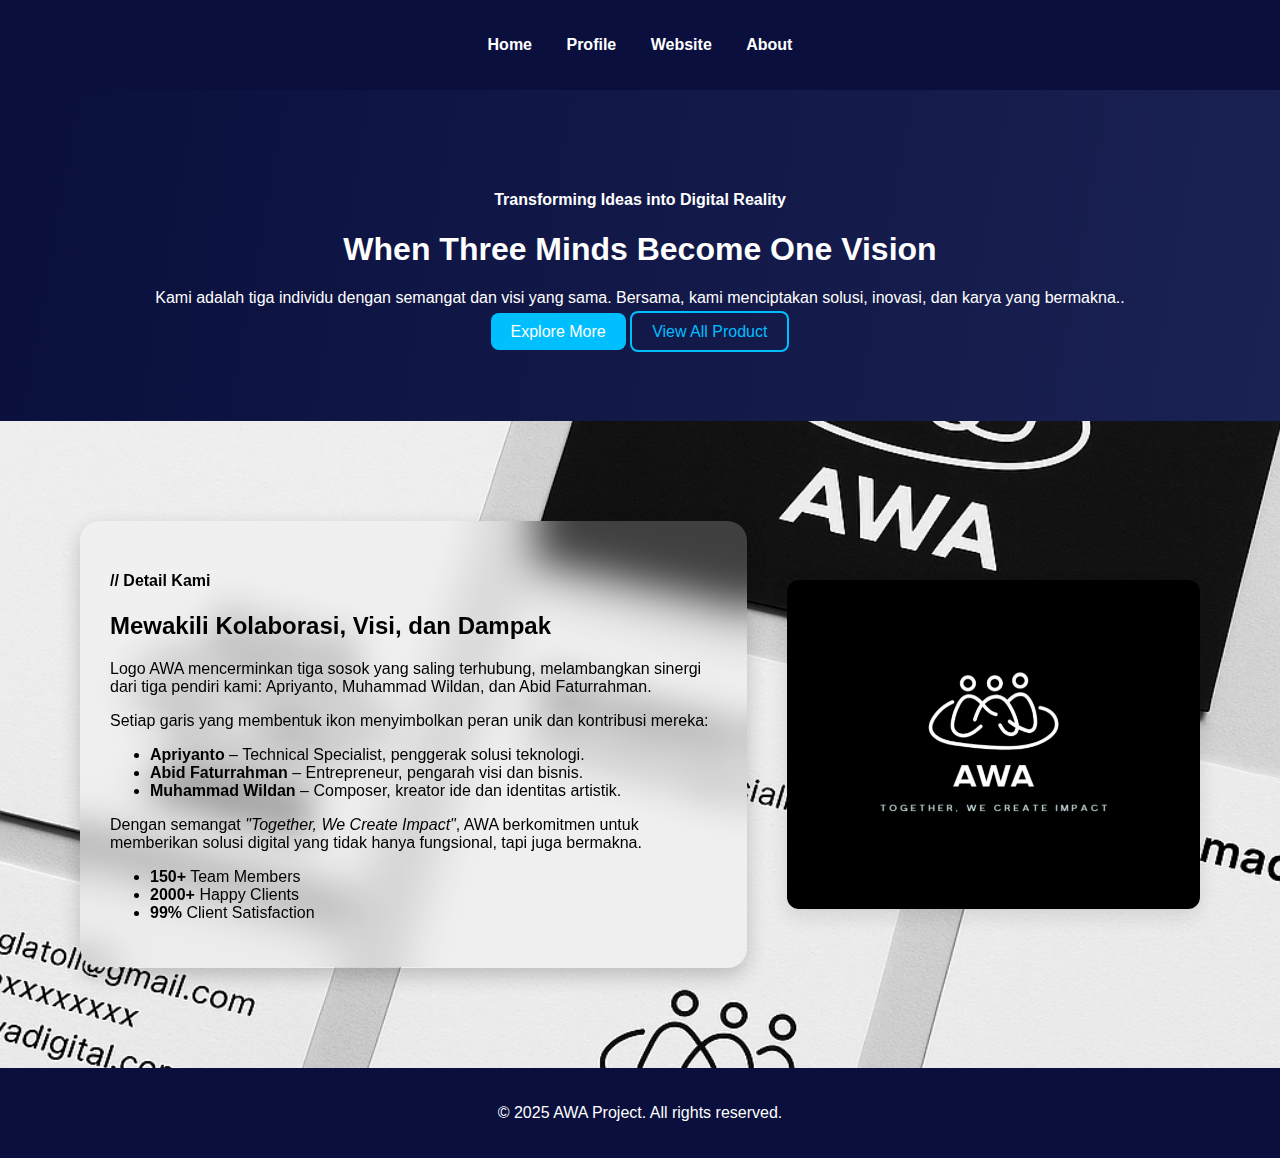
<file: index.html>
<!DOCTYPE html>
<html lang="id">
<head>
  <meta charset="UTF-8">
  <meta name="viewport" content="width=device-width, initial-scale=1.0">
  <title>AWA Team | Portofolio</title>
  <link rel="stylesheet" href="style.css">
</head>
<body>

  <!-- Header otomatis dimuat dari header.html -->
  <div id="header"></div>

  <!-- Hero Section -->
  <section class="hero">
    <div class="container">
      <h4>Transforming Ideas into Digital Reality</h4>
      <h1>When Three Minds Become One Vision</h1>
      <p>Kami adalah tiga individu dengan semangat dan visi yang sama. Bersama, kami menciptakan solusi, inovasi, dan karya yang bermakna..</p>
      <div class="buttons">
        <a href="#services" class="btn-primary">Explore More</a>
        <a href="website.html" class="btn-outline">View All Product</a>
      </div>
    </div>
  </section>

  <!-- About Section -->
  <section class="about">
    <div class="container">
      <div class="about-text">
        <h4>// Detail Kami</h4>
        <h2>Mewakili Kolaborasi, Visi, dan Dampak</h2>
        <p>Logo AWA mencerminkan tiga sosok yang saling terhubung, melambangkan sinergi dari tiga pendiri kami: Apriyanto, Muhammad Wildan, dan Abid Faturrahman.</p>
        <p>Setiap garis yang membentuk ikon menyimbolkan peran unik dan kontribusi mereka:</p>
        <ul>
          <li><strong>Apriyanto</strong> – Technical Specialist, penggerak solusi teknologi.</li>
          <li><strong>Abid Faturrahman</strong> – Entrepreneur, pengarah visi dan bisnis.</li>
          <li><strong>Muhammad Wildan</strong> – Composer, kreator ide dan identitas artistik.</li>
        </ul>
        <p>Dengan semangat <em>"Together, We Create Impact"</em>, AWA berkomitmen untuk memberikan solusi digital yang tidak hanya fungsional, tapi juga bermakna.</p>

        <ul class="stats">
          <li><strong>150+</strong> Team Members</li>
          <li><strong>2000+</strong> Happy Clients</li>
          <li><strong>99%</strong> Client Satisfaction</li>
        </ul>
      </div>
      <div class="about-img">
        <img src="images/WhatsApp Image 2025-06-22 at 11.43.15_b2492e8d.jpg" alt="Team">
      </div>
    </div>
  </section>

  <!-- Footer otomatis dimuat dari footer.html -->
  <div id="footer"></div>

  <!-- Script utama -->
  <script>
    // Script filter (jika digunakan)
    const filterButtons = document.querySelectorAll('.filter-btn');
    const projectCards = document.querySelectorAll('.project-card');

    filterButtons.forEach(button => {
      button.addEventListener('click', () => {
        filterButtons.forEach(btn => btn.classList.remove('active'));
        button.classList.add('active');

        const filter = button.getAttribute('data-filter');
        projectCards.forEach(card => {
          card.style.display = (filter === 'all' || card.classList.contains(filter)) ? 'block' : 'none';
        });
      });
    });

    // Load header dan footer otomatis
    fetch("header.html")
      .then(res => res.text())
      .then(data => document.getElementById("header").innerHTML = data);

    fetch("footer.html")
      .then(res => res.text())
      .then(data => document.getElementById("footer").innerHTML = data);
  </script>

</body>
</html>
</file>
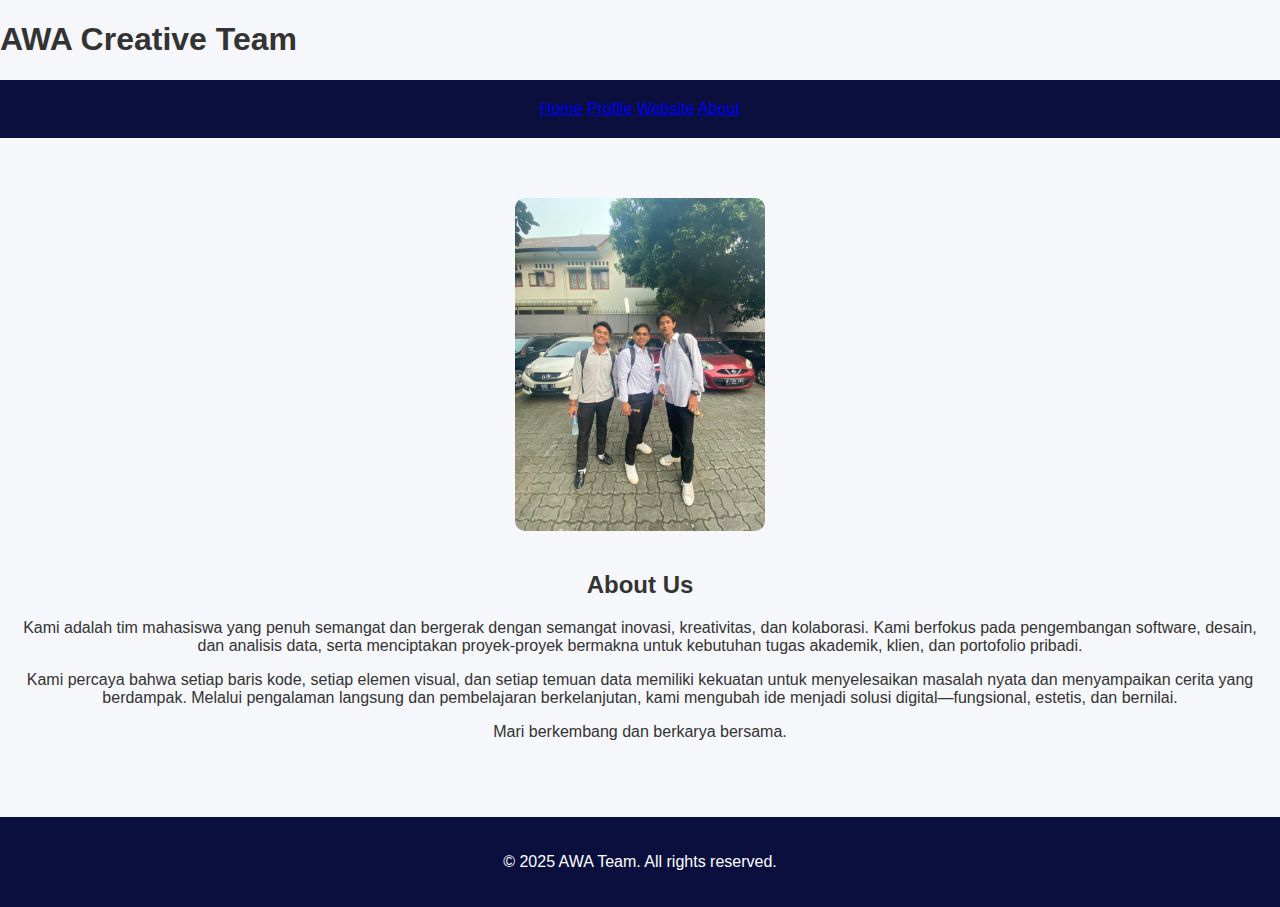
<file: about.html>
<!DOCTYPE html>
<html lang="id">
<head>
  <meta charset="UTF-8">
  <title>Tentang Kami | AWA Team</title>
  <link rel="stylesheet" href="style.css">
</head>
<body>

<header>
  <div class="container">
    <h1>AWA Creative Team</h1>
    <nav>
      <a href="index.html">Home</a>
      <a href="profile.html">Profile</a>
      <a href="website.html">Website</a>
      <a href="about.html">About</a>
    </nav>
  </div>
</header>

<section class="bio">
  <div class="container">
    <img src="images/tim.jpg" alt="Abid" class="bio-img" style="width: 250px; height: auto; border-radius: 10px;">

    <h2>About Us</h2>
    <p>
      Kami adalah tim mahasiswa yang penuh semangat dan bergerak dengan semangat inovasi, kreativitas, dan kolaborasi.
      Kami berfokus pada pengembangan software, desain, dan analisis data, serta menciptakan proyek-proyek bermakna untuk kebutuhan tugas akademik, klien, dan portofolio pribadi.
    </p>
    <p>
      Kami percaya bahwa setiap baris kode, setiap elemen visual, dan setiap temuan data memiliki kekuatan untuk menyelesaikan masalah nyata dan menyampaikan cerita yang berdampak.
      Melalui pengalaman langsung dan pembelajaran berkelanjutan, kami mengubah ide menjadi solusi digital—fungsional, estetis, dan bernilai.
    </p>
    <p>
      Mari berkembang dan berkarya bersama.
    </p>
  </div>
</section>

<footer>
  <div class="container">
    <p>&copy; 2025 AWA Team. All rights reserved.</p>
  </div>
</footer>

</body>
</html>
</file>
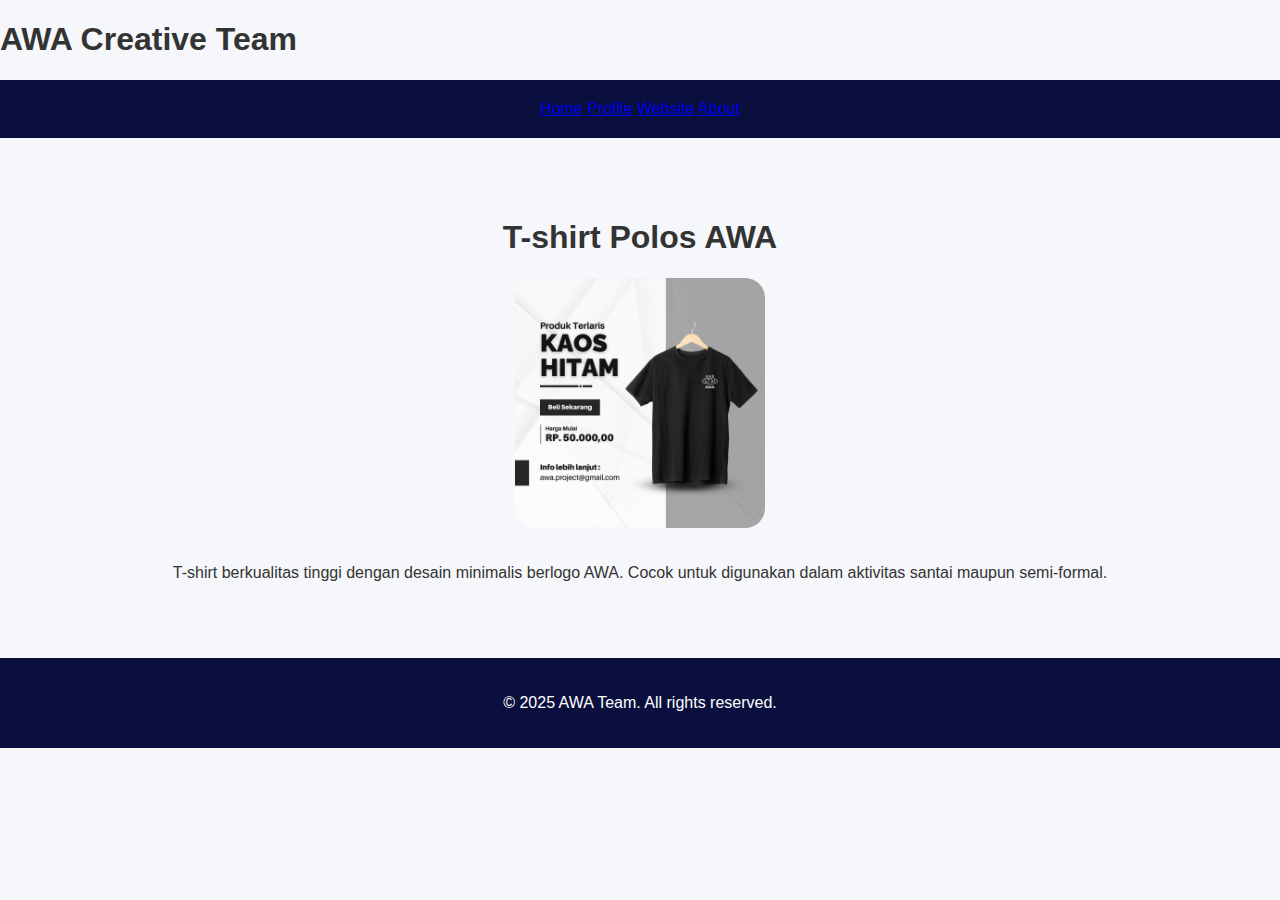
<file: kaos.html>
<!DOCTYPE html>
<html lang="id">
<head>
  <meta charset="UTF-8">
  <meta name="viewport" content="width=device-width, initial-scale=1.0">
  <title>T-shirt Polos AWA</title>
  <link rel="stylesheet" href="style.css">
</head>
<body>

  <!-- Header -->
  <header>
    <div class="container">
      <h1>AWA Creative Team</h1>
      <nav>
        <a href="index.html">Home</a>
        <a href="profile.html">Profile</a>
        <a href="website.html">Website</a>
        <a href="about.html">About</a>
      </nav>
    </div>
  </header>

  <!-- Detail Produk -->
  <section class="detail bio">
    <div class="container" style="text-align: center;">
      <h1>T-shirt Polos AWA</h1>
      <img src="images/kaos.jpg" alt="Kaos AWA" class="bio-img" style="width: 250px; height: auto; border-radius: 20px;">
      <p>T-shirt berkualitas tinggi dengan desain minimalis berlogo AWA. Cocok untuk digunakan dalam aktivitas santai maupun semi-formal.</p>
    </div>
  </section>

  <!-- Footer -->
  <footer>
    <div class="container">
      <p>&copy; 2025 AWA Team. All rights reserved.</p>
    </div>
  </footer>

</body>
</html>
</file>
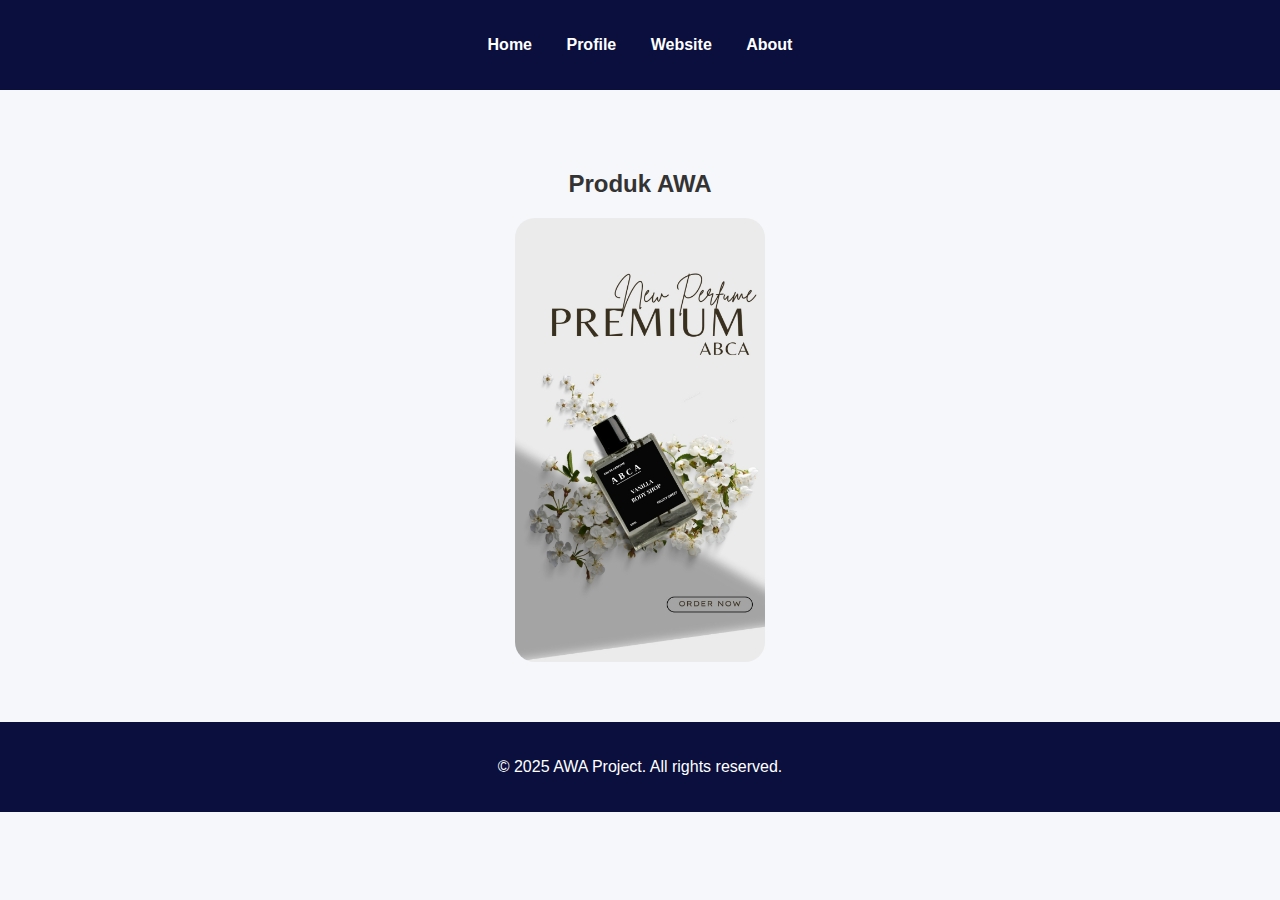
<file: parfum.html>
<!DOCTYPE html>
<html lang="id">
<head>
  <meta charset="UTF-8">
  <meta name="viewport" content="width=device-width, initial-scale=1.0">
  <title>Produk AWA - Slideshow</title>
  <link rel="stylesheet" href="style.css">
</head>
<body>

  <!-- Header otomatis -->
  <div id="header"></div>

  <!-- Slideshow Section -->
  <section class="bio" style="text-align: center;">
    <h2>Produk AWA</h2>
    <div class="slideshow-container">
      <div class="slide fade">
        <img src="images/parfume.jpg" alt="Parfum AWA" style="width: 250px; height: auto; border-radius: 20px;">
      </div>
      <div class="slide fade">
        <img src="images/parfume2.jpg" alt="Tumbler AWA" style="width: 250px; height: auto; border-radius: 20px;">
      </div>
      <div class="slide fade">
        <img src="images/parfume3.jpg" alt="Kaos AWA" style="width: 250px; height: auto; border-radius: 20px;">
      </div>
    </div>
  </section>

  <!-- Footer otomatis -->
  <div id="footer"></div>

  <!-- Slideshow Script -->
  <script>
    let slideIndex = 0;
    showSlides();

    function showSlides() {
      let slides = document.getElementsByClassName("slide");
      for (let i = 0; i < slides.length; i++) {
        slides[i].style.display = "none";
      }
      slideIndex++;
      if (slideIndex > slides.length) { slideIndex = 1; }
      slides[slideIndex - 1].style.display = "block";
      setTimeout(showSlides, 2500); // Ganti slide setiap 2.5 detik
    }
  </script>

  <!-- Load Header & Footer -->
  <script>
    fetch("header.html")
      .then(res => res.text())
      .then(data => document.getElementById("header").innerHTML = data);

    fetch("footer.html")
      .then(res => res.text())
      .then(data => document.getElementById("footer").innerHTML = data);
  </script>

</body>
</html>
</file>
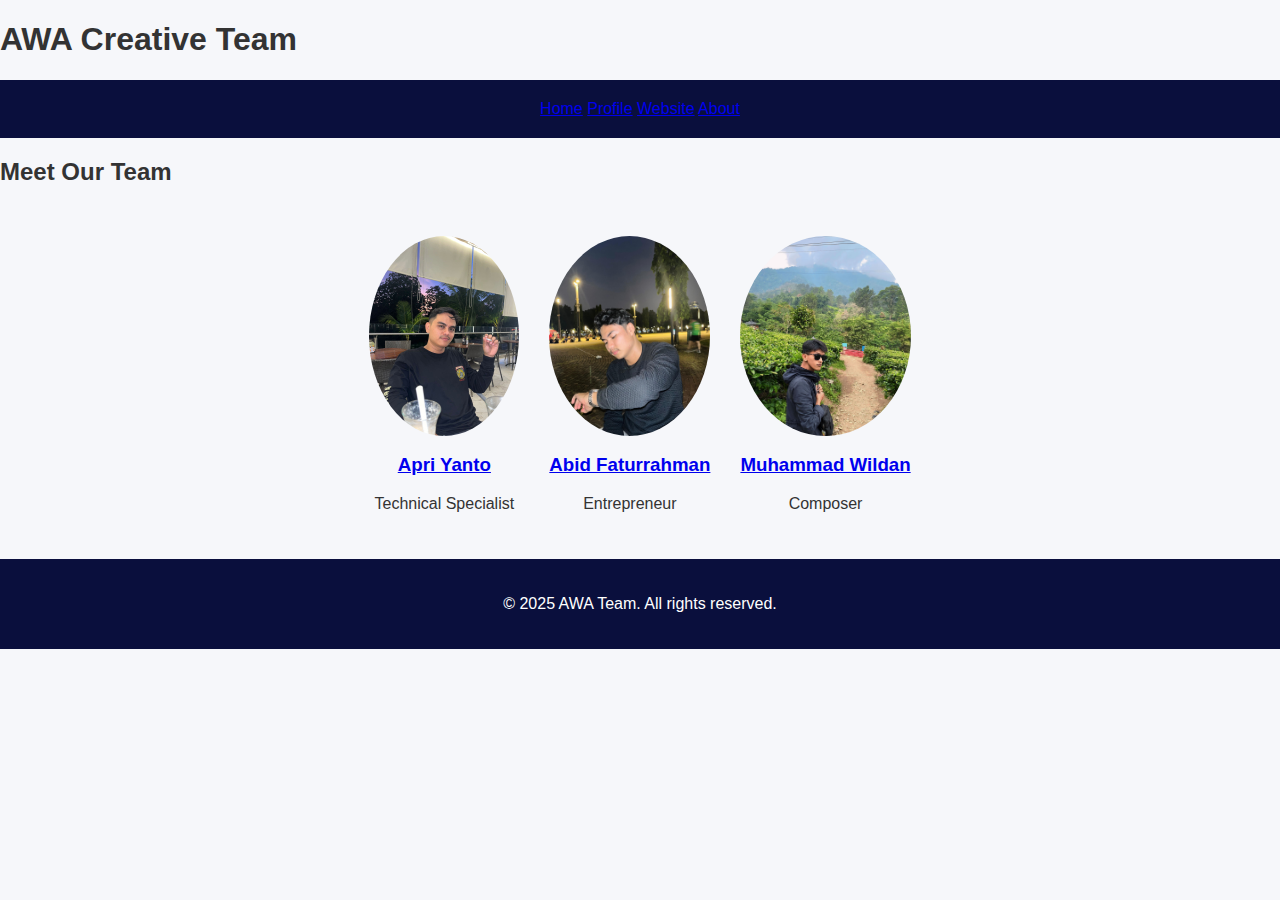
<file: profile.html>
<!DOCTYPE html>
<html lang="id">
<head>
  <meta charset="UTF-8" />
  <meta name="viewport" content="width=device-width, initial-scale=1.0" />
  <title>Tim AWA</title>
  <link rel="stylesheet" href="style.css" />
</head>
<body>

  <!-- Header -->
  <header>
    <div class="container">
      <h1>AWA Creative Team</h1>
      <nav>
        <a href="index.html">Home</a>
        <a href="profile.html">Profile</a>
        <a href="website.html">Website</a>
        <a href="about.html">About</a>
      </nav>
    </div>
  </header>

  <!-- Team Section -->
  <section class="team">
    <div class="container">
      <h2>Meet Our Team</h2>
      <div class="team-grid">

        <div class="member">
          <a href="profile_apri.html">
            <img src="images/apri.jpg" alt="Apri Yanto">
            <h3>Apri Yanto</h3>
          </a>
          <p>Technical Specialist</p>
        </div>

        <div class="member">
          <a href="profile_abid.html">
            <img src="images/abid.jpg" alt="Abid Faturrahman">
            <h3>Abid Faturrahman</h3>
          </a>
          <p>Entrepreneur</p>
        </div>

        <div class="member">
          <a href="profile_wildan.html">
            <img src="images/wildan.jpg" alt="Muhammad Wildan">
            <h3>Muhammad Wildan</h3>
          </a>
          <p>Composer</p>
        </div>

      </div>
    </div>
  </section>

  <!-- Footer -->
  <footer>
    <div class="container">
      <p>&copy; 2025 AWA Team. All rights reserved.</p>
    </div>
  </footer>

</body>
</html>
</file>
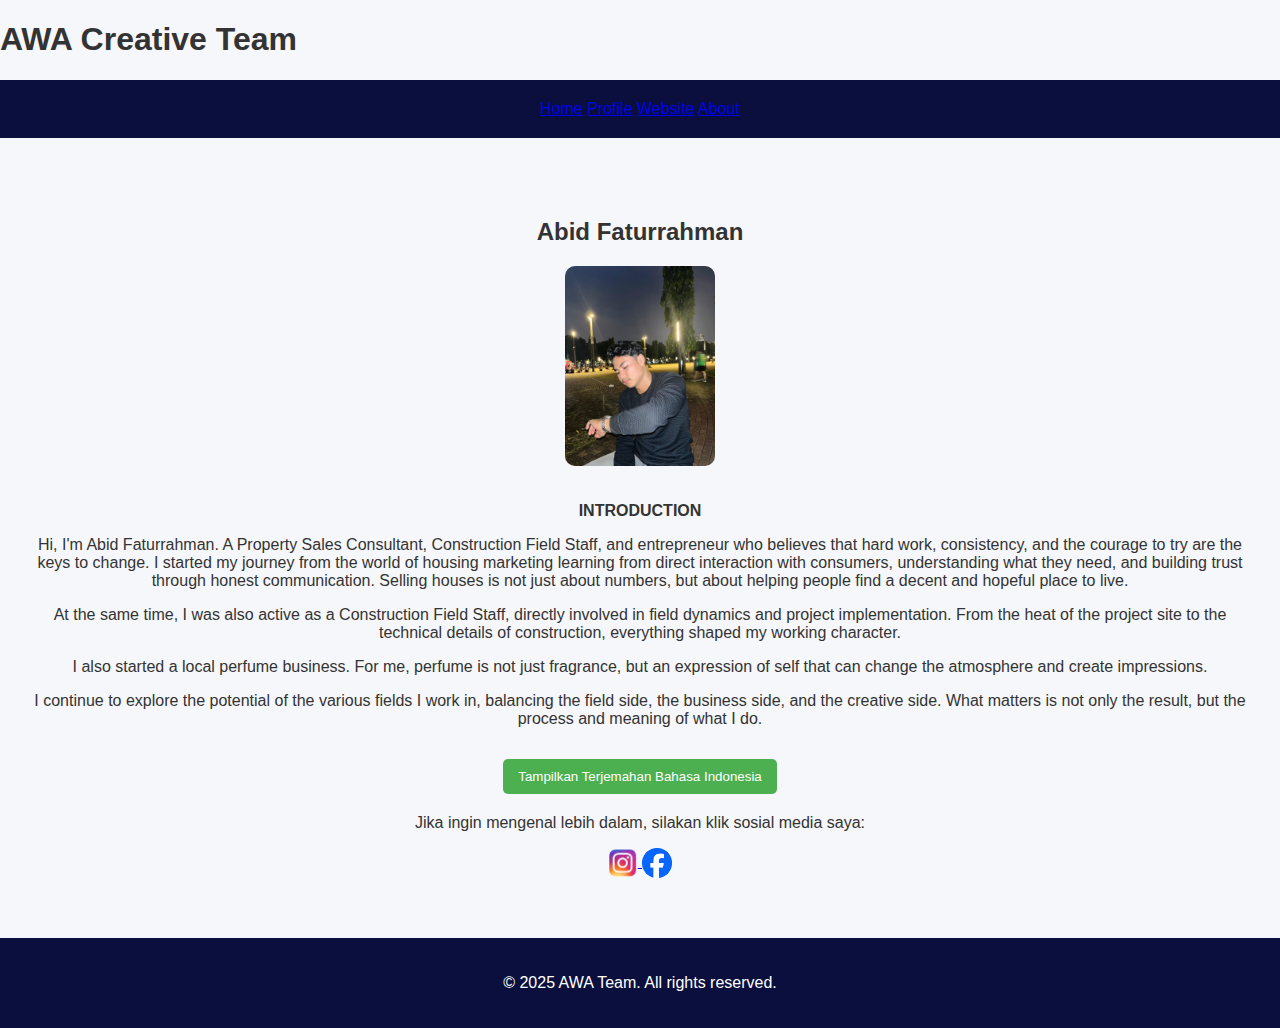
<file: profile_abid.html>
<!DOCTYPE html>
<html lang="id">
<head>
  <meta charset="UTF-8">
  <meta name="viewport" content="width=device-width, initial-scale=1.0">
  <title>Profil Abid Faturrahman</title>
  <link rel="stylesheet" href="style.css">
</head>
<body>

  <!-- Header -->
  <header>
    <div class="container">
      <h1>AWA Creative Team</h1>
      <nav>
        <a href="index.html">Home</a>
        <a href="profile.html">Profile</a>
        <a href="website.html">Website</a>
        <a href="about.html">About</a>
      </nav>
    </div>
  </header>

  <!-- Bio Abid -->
  <section class="bio">
    <div class="container">
      <h2>Abid Faturrahman</h2>
      <img src="images/abid.jpg" alt="Abid" class="bio-img" style="width: 150px; height: auto; border-radius: 10px;">
      <p><strong>INTRODUCTION</strong></p>
      <p>
        Hi, I'm Abid Faturrahman. A Property Sales Consultant, Construction Field Staff, and entrepreneur who believes that hard work, consistency, and the courage to try are the keys to change.
        I started my journey from the world of housing marketing learning from direct interaction with consumers, understanding what they need, and building trust through honest communication.
        Selling houses is not just about numbers, but about helping people find a decent and hopeful place to live.
      </p>
      <p>
        At the same time, I was also active as a Construction Field Staff, directly involved in field dynamics and project implementation. From the heat of the project site to the technical details of construction, everything shaped my working character.
      </p>
      <p>
        I also started a local perfume business. For me, perfume is not just fragrance, but an expression of self that can change the atmosphere and create impressions.
      </p>
      <p>
        I continue to explore the potential of the various fields I work in, balancing the field side, the business side, and the creative side.
        What matters is not only the result, but the process and meaning of what I do.
      </p>

      <!-- Tombol & Terjemahan -->
      <button onclick="toggleTranslate()" style="margin-top: 15px; padding: 10px 15px; background-color: #4CAF50; color: white; border: none; border-radius: 5px; cursor: pointer;">
        Tampilkan Terjemahan Bahasa Indonesia
      </button>

      <div id="translation" style="display: none; margin-top: 20px; background-color: #f0f0f0; padding: 15px; border-radius: 10px; line-height: 1.6;">
        Hai, saya Abid Faturrahman. Seorang Property Sales Consultant, Construction Field Staff, dan entrepreneur yang percaya bahwa kerja keras, konsistensi, dan keberanian mencoba adalah kunci menuju perubahan.
        <br><br>
        Saya memulai perjalanan dari dunia pemasaran perumahan, belajar dari interaksi langsung dengan konsumen, memahami apa yang mereka butuhkan, dan membangun kepercayaan lewat komunikasi yang jujur. Menjual rumah bukan hanya soal angka, tapi tentang membantu orang menemukan tempat tinggal yang layak.
        <br><br>
        Saya juga aktif sebagai Construction Field Staff, terlibat dalam dinamika proyek. Selain itu, saya merintis bisnis parfum lokal, yang saya mulai dari minat pribadi dan kembangkan menjadi brand yang bermakna.
        <br><br>
        Saya terus mengeksplorasi dan menyeimbangkan dunia lapangan, bisnis, dan kreatif. Bagi saya, proses dan makna lebih penting dari sekadar hasil akhir.
      </div>

      <p style="margin-top: 20px;">Jika ingin mengenal lebih dalam, silakan klik sosial media saya:</p>
      <div class="sosmed">
        <a href="https://instagram.com/abidfaturrahman/" target="_blank">
          <img src="images/instagram.png" alt="Instagram" style="width: 30px; height: 30px; object-fit: contain;">
        </a>
        <a href="https://facebook.com/" target="_blank">
          <img src="images/facebook.png" alt="Facebook" style="width: 30px; height: 30px; object-fit: contain;">
        </a>
      </div>
    </div>
  </section>

  <!-- Footer -->
  <footer>
    <div class="container">
      <p>&copy; 2025 AWA Team. All rights reserved.</p>
    </div>
  </footer>

  <script>
    function toggleTranslate() {
      const x = document.getElementById("translation");
      x.style.display = x.style.display === "none" ? "block" : "none";
    }
  </script>

</body>
</html>
</file>
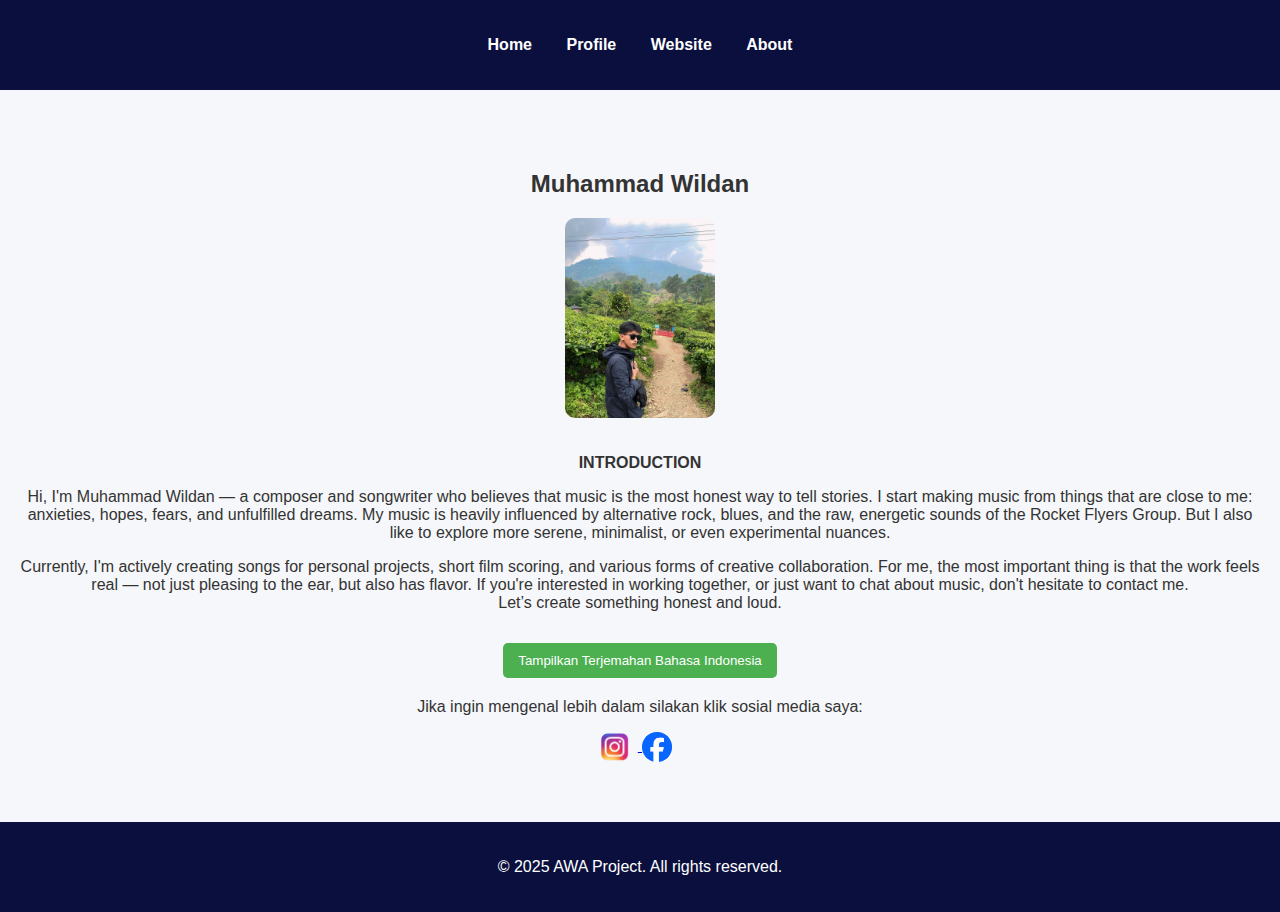
<file: profile_wildan.html>
<!DOCTYPE html>
<html lang="id">
<head>
  <meta charset="UTF-8" />
  <meta name="viewport" content="width=device-width, initial-scale=1.0" />
  <title>Profil Muhammad Wildan</title>
  <link rel="stylesheet" href="style.css" />
</head>
<body>

  <!-- Header otomatis -->
  <div id="header"></div>

  <!-- Bio Section -->
  <section class="bio">
    <div class="container">
      <h2>Muhammad Wildan</h2>
      <img src="images/wildan.jpg" alt="Wildan" class="bio-img" style="width: 150px; height: auto; border-radius: 10px;">

      <p><strong>INTRODUCTION</strong></p>
      <p>
        Hi, I'm Muhammad Wildan — a composer and songwriter who believes that music is the most honest way to tell stories.
        I start making music from things that are close to me: anxieties, hopes, fears, and unfulfilled dreams.
        My music is heavily influenced by alternative rock, blues, and the raw, energetic sounds of the Rocket Flyers Group.
        But I also like to explore more serene, minimalist, or even experimental nuances.
      </p>
      <p>
        Currently, I'm actively creating songs for personal projects, short film scoring, and various forms of creative collaboration.
        For me, the most important thing is that the work feels real — not just pleasing to the ear, but also has flavor.
        If you're interested in working together, or just want to chat about music, don't hesitate to contact me.
        <br>Let’s create something honest and loud.
      </p>

      <!-- Tombol Terjemahan -->
      <button onclick="toggleTranslate()" style="margin-top: 15px; padding: 10px 15px; background-color: #4CAF50; color: white; border: none; border-radius: 5px; cursor: pointer;">
        Tampilkan Terjemahan Bahasa Indonesia
      </button>

      <!-- Isi Terjemahan -->
      <div id="translation" style="display: none; margin-top: 20px; background-color: #f0f0f0; padding: 15px; border-radius: 10px; line-height: 1.6;">
        Hai, saya Muhammad Wildan — composer dan penulis lagu yang percaya bahwa musik adalah cara paling jujur untuk bercerita.
        <br><br>
        Saya mulai membuat musik dari hal-hal yang dekat: keresahan, harapan, rasa takut, hingga mimpi yang belum kesampaian.
        Musik saya banyak dipengaruhi oleh rock alternatif, blues, dan suara mentah penuh energi ala Kelompok Penerbang Roket.
        Tapi saya juga senang mengeksplorasi nuansa yang lebih syahdu, minimalis, bahkan eksperimental.
        <br><br>
        Saat ini saya aktif menciptakan lagu untuk proyek pribadi, scoring film pendek, dan berbagai bentuk kolaborasi kreatif.
        Bagi saya, yang paling penting adalah karya itu terasa nyata — bukan hanya enak didengar, tapi juga punya rasa.
        <br><br>
        Kalau kamu tertarik bekerja sama, atau cuma ingin ngobrol soal musik, jangan ragu hubungi saya.
        <br>Let’s create something honest and loud.
      </div>

      <p style="margin-top: 20px;">Jika ingin mengenal lebih dalam silakan klik sosial media saya:</p>
      <div class="sosmed" style="margin-top: 10px;">
        <a href="https://instagram.com/wildanmalicky/" target="_blank">
          <img src="images/instagram.png" alt="Instagram" class="icon">
        </a>
        <a href="https://facebook.com/" target="_blank">
          <img src="images/facebook.png" alt="Facebook" class="icon">
        </a>
      </div>
    </div>
  </section>

  <!-- Footer otomatis -->
  <div id="footer"></div>

  <!-- Script: Toggle Translate + Load Header/Footer -->
  <script>
    function toggleTranslate() {
      const x = document.getElementById("translation");
      x.style.display = x.style.display === "none" ? "block" : "none";
    }

    fetch("header.html")
      .then(res => res.text())
      .then(data => document.getElementById("header").innerHTML = data);

    fetch("footer.html")
      .then(res => res.text())
      .then(data => document.getElementById("footer").innerHTML = data);
  </script>

</body>
</html>
</file>
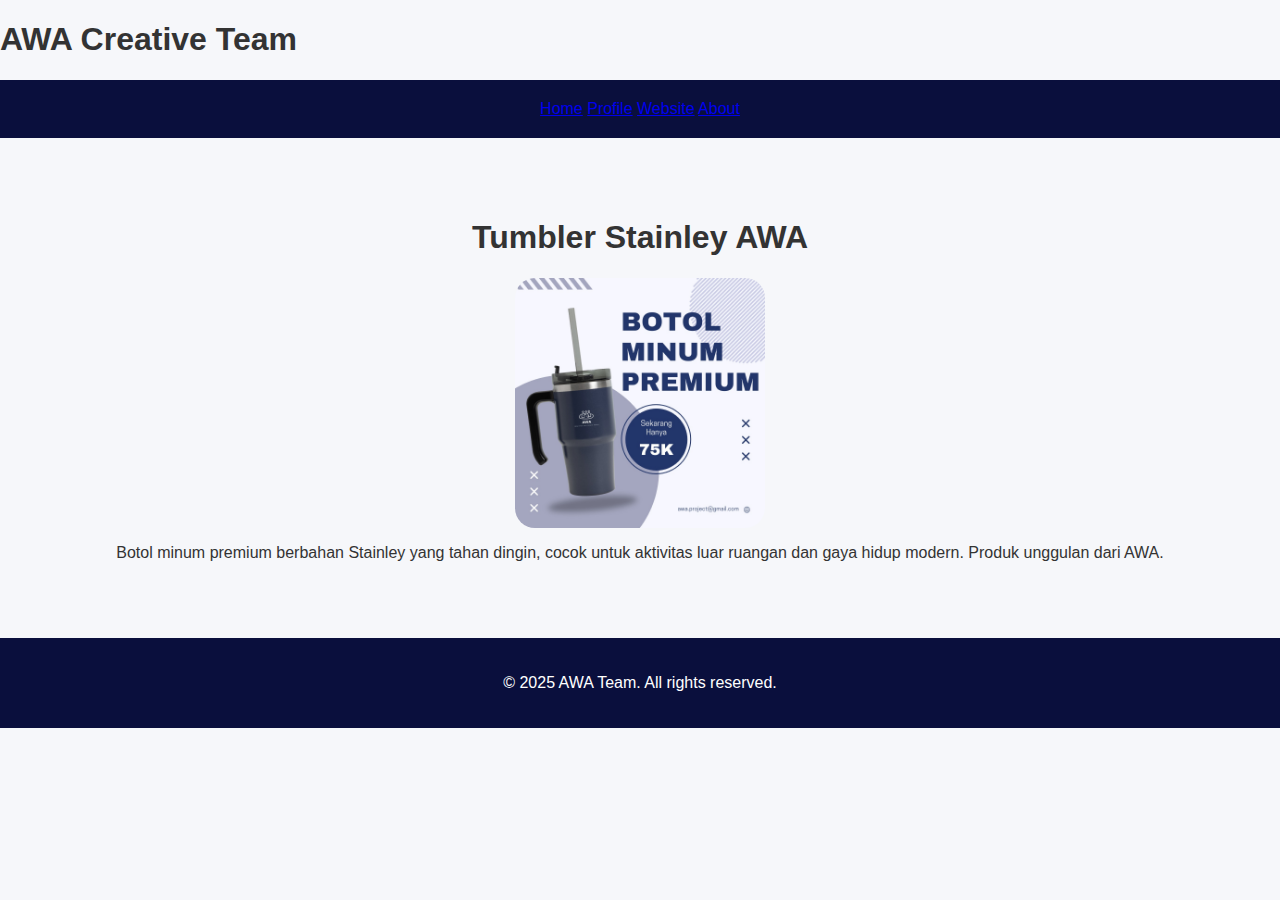
<file: tumbler.html>
<!DOCTYPE html>
<html lang="id">
<head>
  <meta charset="UTF-8">
  <meta name="viewport" content="width=device-width, initial-scale=1.0">
  <title>Tumbler Stainley AWA</title>
  <link rel="stylesheet" href="style.css">
</head>
<body>

  <header>
    <div class="container">
      <h1>AWA Creative Team</h1>
      <nav>
        <a href="index.html">Home</a>
        <a href="profile.html">Profile</a>
        <a href="website.html">Website</a>
        <a href="about.html">About</a>
      </nav>
    </div>
  </header>

  <section class="bio">
    <div class="container">
      <h1>Tumbler Stainley AWA</h1>
      <img src="images/tumbler.jpg" alt="Tumbler AWA" style="width: 250px; height: auto; border-radius: 20px;" >
      <p>Botol minum premium berbahan Stainley yang tahan dingin, cocok untuk aktivitas luar ruangan dan gaya hidup modern. Produk unggulan dari AWA.</p>
    </div>
  </section>

  <footer>
    <div class="container">
      <p>&copy; 2025 AWA Team. All rights reserved.</p>
    </div>
  </footer>

</body>
</html>
</file>
<file: style.css>
body {
  margin: 0;
  font-family: 'Poppins', sans-serif;
  background: #f6f7fa;
  color: #333;
}
nav {
  background: #0a0f3d;
  padding: 20px;
  text-align: center;
}
nav ul {
  list-style: none;
  padding: 0;
}
nav ul li {
  display: inline-block;
  margin: 0 15px;
}
nav ul li a {
  color: white;
  text-decoration: none;
  font-weight: bold;
}
.hero {
  background: linear-gradient(100deg, #0a0f3d, #1a2253);
  color: #fff;
  padding: 80px 0;
  text-align: center;
}
.hero span {
  color: #00bfff;
}
.btn-primary {
  background: #00bfff;
  color: #fff;
  padding: 10px 20px;
  border-radius: 8px;
  text-decoration: none;
}
.btn-outline {
  border: 2px solid #00bfff;
  color: #00bfff;
  padding: 10px 20px;
  border-radius: 8px;
  text-decoration: none;
}
.about .container {
  display: flex;
  justify-content: space-between;
  align-items: center;
  gap: 40px;
  padding: 40px;
}
.about-img img {
  max-width: 100%;
  border-radius: 12px;
  box-shadow: 0 8px 20px rgba(0, 0, 0, 0.1);
}
.team-grid {
  display: flex;
  gap: 30px;
  justify-content: center;
  padding: 30px;
}
.member img {
  width: 100%;
  border-radius: 50%;
  height: 200px;
  object-fit: cover;
}
.member {
  text-align: center;
}
footer {
  text-align: center;
  background: #0a0f3d;
  color: white;
  padding: 20px 0;
}
.bio {
  padding: 60px 20px;
  text-align: center;
}

.bio-img {
  width: 200px;
  height: 200px;
  border-radius: 50%;
  object-fit: cover;
  margin-bottom: 20px;
}
.icon {
  width: 30px !important;
  height: 30px !important;
  object-fit: contain;
  margin-right: 8px;
}
.about {
  background-image: url('images/bg-about.png');
  background-size: cover;
  background-position: center;
  background-repeat: no-repeat;
  padding: 60px 40px;
}

.about-text {
  background-color: rgba(255, 255, 255, 0.2);
  backdrop-filter: blur(20px);
  -webkit-backdrop-filter: blur(20px);
  border-radius: 20px;
  box-shadow: 0 8px 20px rgba(0, 0, 0, 0.2);
  padding: 30px;
  color: #000;
}
.projects {
  background-color: #f6f7fa;
  padding: 80px 40px;
  text-align: center;
}

.projects h4 {
  color: #00bfff;
  text-transform: uppercase;
  margin-bottom: 10px;
}

.projects h2 {
  font-size: 32px;
  margin-bottom: 20px;
}

.project-grid {
  display: flex;
  flex-wrap: wrap;
  gap: 30px;
  justify-content: center;
  margin-top: 40px;
}

.project-card {
  background: white;
  border-radius: 16px;
  box-shadow: 0 6px 20px rgba(0,0,0,0.1);
  padding: 20px;
  max-width: 300px;
  transition: transform 0.3s ease;
}

.project-card:hover {
  transform: translateY(-5px);
}

.project-card img {
  width: 100%;
  height: 180px;
  object-fit: cover;
  border-radius: 12px;
  margin-bottom: 15px;
}
.filter-buttons {
  margin-top: 20px;
  margin-bottom: 30px;
}

.filter-btn {
  padding: 10px 18px;
  margin: 0 8px;
  border: 2px solid #00bfff;
  background: transparent;
  color: #00bfff;
  font-weight: bold;
  border-radius: 8px;
  cursor: pointer;
  transition: all 0.3s ease;
}

.filter-btn.active,
.filter-btn:hover {
  background: #00bfff;
  color: white;
}

.project-card {
  display: block;
}
.projects {
  background-color: #f6f7fa;
  padding: 80px 40px;
  text-align: center;
}

.filter-buttons {
  margin: 20px 0 40px;
}

.filter-btn {
  padding: 10px 20px;
  margin: 0 10px;
  border: 2px solid #00bfff;
  background: transparent;
  color: #00bfff;
  border-radius: 8px;
  font-weight: bold;
  cursor: pointer;
  transition: all 0.3s ease;
}

.filter-btn.active,
.filter-btn:hover {
  background-color: #00bfff;
  color: #fff;
}

.project-grid {
  display: flex;
  flex-wrap: wrap;
  gap: 30px;
  justify-content: center;
}

.project-card {
  background: white;
  border-radius: 12px;
  padding: 20px;
  max-width: 300px;
  box-shadow: 0 8px 20px rgba(0, 0, 0, 0.1);
  transition: transform 0.3s ease;
}

.project-card:hover {
  transform: translateY(-5px);
}

.project-card img {
  width: 100%;
  height: 290px;
  object-fit: cover;
  border-radius: 8px;
  margin-bottom: 15px;
}
.project-card a img {
  cursor: pointer;
}
body {
  margin: 0;
  font-family: Arial, sans-serif;
}

.slideshow-container {
  max-width: 1000px;
  position: relative;
  margin: auto;
}

.slide {
  display: none;
}

img {
  vertical-align: middle;
  border-radius: 10px;
}

.fade {
  animation: fadeEffect 1.5s;
}

@keyframes fadeEffect {
  from { opacity: 0.4; }
  to { opacity: 1; }
}
@media (max-width: 768px) {
  /* Header tetap di atas */
  header {
    position: sticky;
    top: 0;
    z-index: 1000;
    background-color: #0a0f3d;
    padding: 10px 0;
  }

 nav ul {
  padding: 0;
  margin: 0;
  display: flex;
  flex-direction: row; /* penting! */
  flex-wrap: wrap;
  justify-content: center;
  align-items: center;
  gap: 10px;
}

  nav ul li {
    margin: 8px 0;
  }

  nav ul li a {
    font-size: 16px;
  }

  .hero {
    padding: 40px 20px;
  }

  .about .container,
  .project-grid,
  .team-grid {
    flex-direction: column;
    gap: 20px;
    padding: 20px;
  }

  .project-card {
    width: 100%;
    max-width: 100%;
  }

  .btn-primary,
  .btn-outline {
    width: 100%;
    margin-bottom: 10px;
  }

  .container {
    padding: 0 16px;
  }

  h1, h2, h4, p {
    text-align: center;
  }

  .bio-img {
    width: 150px;
    height: auto;
  }
}
</file>
